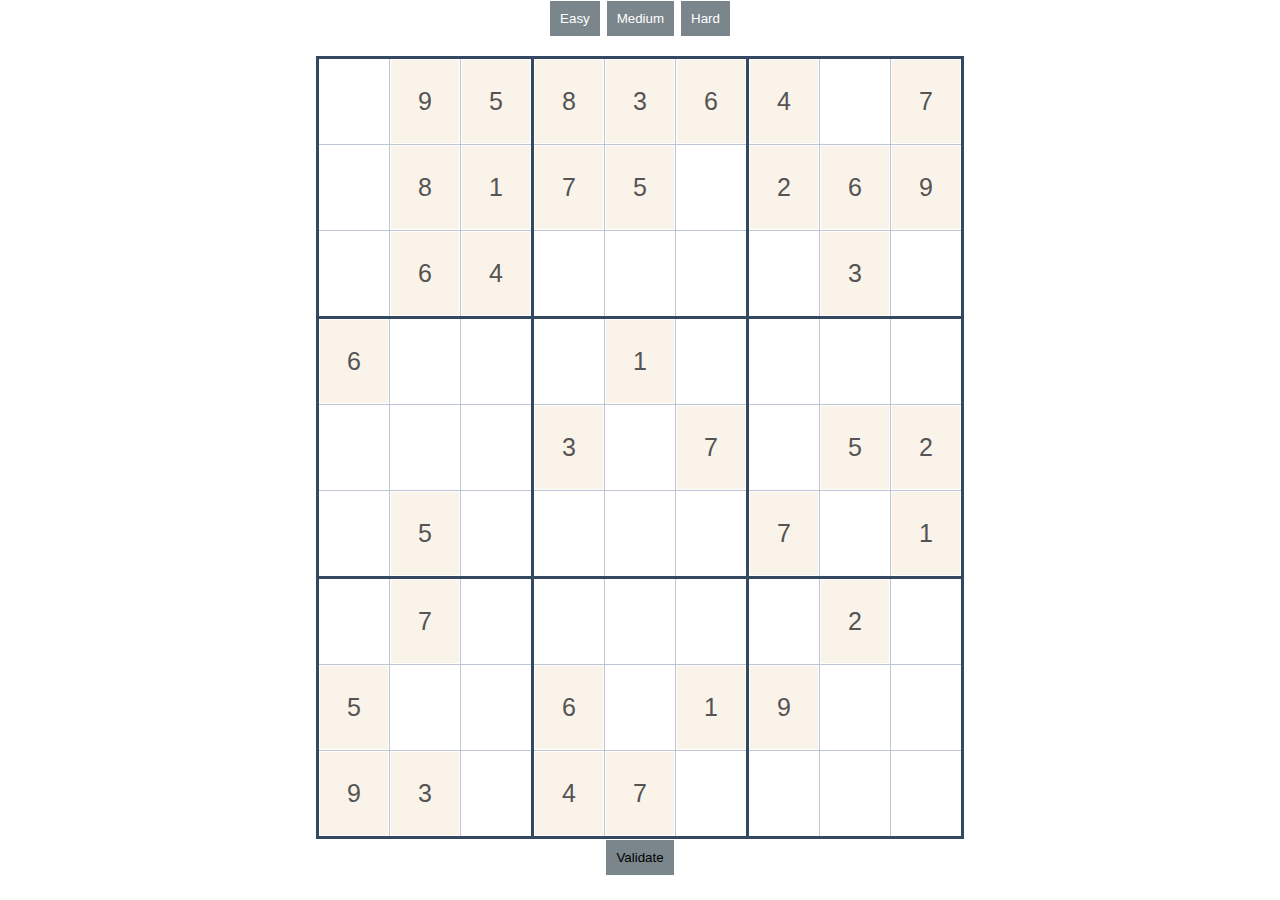
<file: index.html>
<!DOCTYPE html>
<html>
  <head>
    <meta charset="utf-8" />
    <meta http-equiv="X-UA-Compatible" content="IE=edge" />
    <meta name="viewport" content="width=device-width, initial-scale=1" />
    <link rel="stylesheet" href="style.css" />
    
  </head>
  <body>
    <button type="button" id="easy"><a href="index.html">Easy</a></button>
    <button type="button" id="medium"><a href="med-table.html">Medium</a></button>
    <button type="button" id="hard"><a href="hard-table.html">Hard</a></button>
    <table id="tableEasy">
      <tr>
        <td id="1" class="square1"  onmousedown="highlightBorder(this);"><input type="text" /></td>
        <td id="2" class="square1">
          <input type="text" value="9" disabled class="disabled" />
        </td>
        <td id="3" class="square1">
          <input type="text" value="5" disabled class="disabled" />
        </td>
        <td id="4" class="square2">
          <input type="text" value="8" disabled class="disabled" />
        </td>
        <td id="5" class="square2">
          <input type="text" value="3" disabled class="disabled" />
        </td>
        <td id="6" class="square2">
          <input type="text" value="6" disabled class="disabled" />
        </td>
        <td id="7" class="square3">
          <input type="text" value="4" disabled class="disabled" />
        </td>
        <td id="8" class="square3" onmousedown="highlightBorder(this);"><input type="text" /></td>
        <td id="9" class="square3">
          <input type="text" value="7" disabled class="disabled" />
        </td>
      </tr>
      <tr>
        <td id="11" class="square1" onmousedown="highlightBorder(this);"><input type="text" /></td>
        <td id="12" class="square1">
          <input type="text" value="8" disabled class="disabled" />
        </td>
        <td id="13" class="square1">
          <input type="text" value="1" disabled class="disabled"" />
        </td>
        <td id="14" class="square2">
          <input type="text" value="7" disabled class="disabled" />
        </td>
        <td id="15" class="square2">
          <input type="text" value="5" disabled class="disabled" />
        </td>
        <td id="16" class="square2" onmousedown="highlightBorder(this);"><input type="text" /></td>
        <td id="17" class="square3">
          <input type="text" value="2" disabled class="disabled" />
        </td>
        <td id="18" class="square3">
          <input type="text" value="6" disabled class="disabled" />
        </td>
        <td id="19" class="square3">
          <input type="text" value="9" disabled class="disabled" />
        </td>
      </tr>
      <tr>
        <td id="21" class="square1" onmousedown="highlightBorder(this);"><input type="text" /></td>
        <td id="22" class="square1">
          <input type="text" value="6" disabled class="disabled" />
        </td>
        <td id="23" class="square1">
          <input type="text" value="4" disabled class="disabled" />
        </td>
        <td id="24" class="square2" onmousedown="highlightBorder(this);"><input type="text" /></td>
        <td id="25" class="square2" onmousedown="highlightBorder(this);"><input type="text" /></td>
        <td id="26" class="square2" onmousedown="highlightBorder(this);"><input type="text" /></td>
        <td id="27" class="square3" onmousedown="highlightBorder(this);"><input type="text" /></td>
        <td id="28" class="square3">
          <input type="text" value="3" disabled class="disabled" />
        </td>
        <td id="29" class="square3" onmousedown="highlightBorder(this);"><input type="text" /></td>
      </tr>
      <tr>
        <td id="31" class="square4">
          <input type="text" value="6" disabled class="disabled" />
        </td>
        <td id="32" class="square4" onmousedown="highlightBorder(this);"><input type="text" /></td>
        <td id="33" class="square4" onmousedown="highlightBorder(this);"><input type="text" /></td>
        <td id="34" class="square5" onmousedown="highlightBorder(this);"><input type="text" /></td>
        <td id="35" class="square5">
          <input type="text" value="1" disabled class="disabled" />
        </td>
        <td id="36" class="square5" onmousedown="highlightBorder(this);"><input type="text" /></td>
        <td id="37" class="square6" onmousedown="highlightBorder(this);"><input type="text" /></td>
        <td id="38" class="square6" onmousedown="highlightBorder(this);"><input type="text" /></td>
        <td id="39" class="square6" onmousedown="highlightBorder(this);"><input type="text" /></td>
      </tr>
      <tr>
        <td id="41" class="square4" onmousedown="highlightBorder(this);"><input type="text" /></td>
        <td id="42" class="square4" onmousedown="highlightBorder(this);"><input type="text" /></td>
        <td id="43" class="square4" onmousedown="highlightBorder(this);"><input type="text" /></td>
        <td id="44" class="square5">
          <input type="text" value="3" disabled class="disabled" />
        </td>
        <td id="45" class="square5" onmousedown="highlightBorder(this);"><input type="text" /></td>
        <td id="46" class="square5">
          <input type="text" value="7" disabled class="disabled" />
        </td>
        <td id="47" class="square6" onmousedown="highlightBorder(this);"><input type="text" /></td>
        <td id="48" class="square6">
          <input type="text" value="5" disabled class="disabled" />
        </td>
        <td id="49" class="square6">
          <input type="text" value="2" disabled class="disabled" />
        </td>
      </tr>
      <tr>
        <td id="51" class="square4" onmousedown="highlightBorder(this);"><input type="text" /></td>
        <td id="52" class="square4">
          <input type="text" value="5" disabled class="disabled" />
        </td>
        <td id="53" class="square4" onmousedown="highlightBorder(this);"><input type="text" /></td>
        <td id="54" class="square5" onmousedown="highlightBorder(this);"><input type="text" /></td>
        <td id="55" class="square5" onmousedown="highlightBorder(this);"><input type="text" /></td>
        <td id="56" class="square5" onmousedown="highlightBorder(this);"><input type="text" /></td>
        <td id="57" class="square6">
          <input type="text" value="7" disabled class="disabled" />
        </td>
        <td id="58" class="square6" onmousedown="highlightBorder(this);"><input type="text" /></td>
        <td id="59" class="square6">
          <input type="text" value="1" disabled class="disabled" />
        </td>
      </tr>
      <tr>
        <td id="61" class="square7" onmousedown="highlightBorder(this);"><input type="text" /></td>
        <td id="62" class="square7">
          <input type="text" value="7" disabled class="disabled" />
        </td>
        <td id="63" class="square7" onmousedown="highlightBorder(this);"><input type="text" /></td>
        <td id="64" class="square8" onmousedown="highlightBorder(this);"><input type="text" /></td>
        <td id="65" class="square8" onmousedown="highlightBorder(this);"><input type="text" /></td>
        <td id="66" class="square8" onmousedown="highlightBorder(this);"><input type="text" /></td>
        <td id="67" class="square9" onmousedown="highlightBorder(this);"><input type="text" /></td>
        <td id="68" class="square9">
          <input type="text" value="2" disabled class="disabled" />
        </td>
        <td id="69" class="square9" onmousedown="highlightBorder(this);"><input type="text" /></td>
      </tr>
      <tr>
        <td id="71" class="square789">
          <input type="text" value="5" disabled class="disabled" />
        </td>
        <td id="72" class="square789" onmousedown="highlightBorder(this);"><input type="text" /></td>
        <td id="73" class="square789" onmousedown="highlightBorder(this);"><input type="text" /></td>
        <td id="74" class="square89">
          <input type="text" value="6" disabled class="disabled" />
        </td>
        <td id="75" class="square89" onmousedown="highlightBorder(this);"><input type="text" /></td>
        <td id="76" class="square89">
          <input type="text" value="1" disabled class="disabled" />
        </td>
        <td id="77" class="square9">
          <input type="text" value="9" disabled class="disabled" />
        </td>
        <td id="78" class="square9" onmousedown="highlightBorder(this);"><input type="text" /></td>
        <td id="79" class="square9" onmousedown="highlightBorder(this);"><input type="text" /></td>
      </tr>
      <tr>
        <td id="81" class="square7">
          <input type="text" value="9" disabled class="disabled" />
        </td>
        <td id="82" class="square7">
          <input type="text" value="3" disabled class="disabled" />
        </td>
        <td id="83" class="square7" onmousedown="highlightBorder(this);"><input type="text" /></td>
        <td id="84" class="square8">
          <input type="text" value="4" disabled class="disabled" />
        </td>
        <td id="85" class="square8">
          <input type="text" value="7" disabled class="disabled" />
        </td>
        <td id="86" class="square8" onmousedown="highlightBorder(this);"><input type="text" /></td>
        <td id="87" class="square9" onmousedown="highlightBorder(this);"><input type="text" /></td>
        <td id="88" class="square9" onmousedown="highlightBorder(this);"><input type="text" /></td>
        <td id="89" class="square9" onmousedown="highlightBorder(this);"><input type="text" /></td>
      </tr>
    </table>
    <button id="validate_btn" type="button">Validate</button>
  </body>
  <script src="script.js"></script>
</html>
</file>
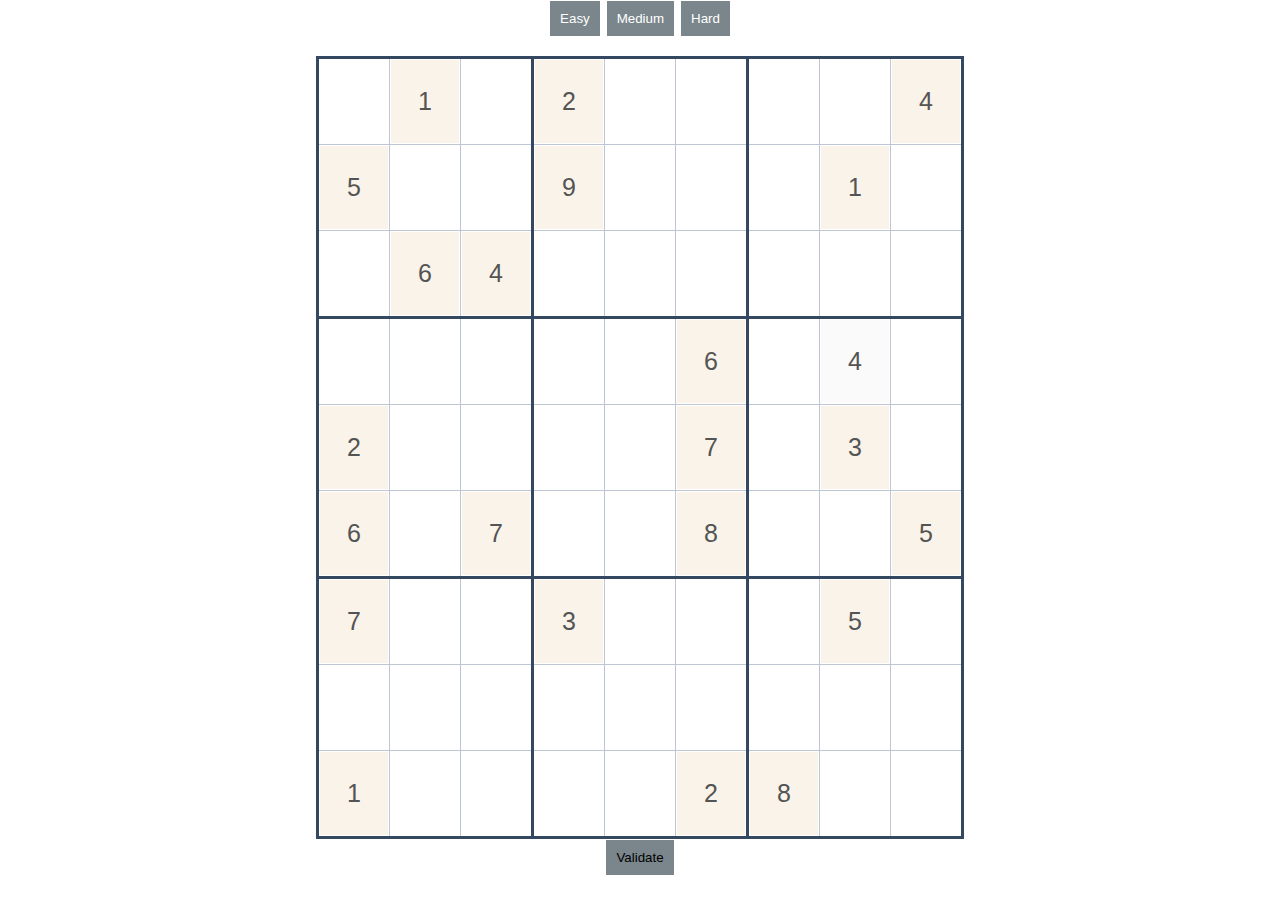
<file: hard-table.html>
<!DOCTYPE html>
<html>
    <head>
        <meta charset="utf-8">
        <meta http-equiv="X-UA-Compatible" content="IE=edge">
        <meta name="viewport" content="width=device-width, initial-scale=1">
        <link rel="stylesheet" href="style.css">
    </head>
    <body>
        <button type="button" id="easy"><a href="index.html">Easy</a></button>
    <button type="button" id="medium"><a href="med-table.html">Medium</a></button>
    <button type="button" id="hard"><a href="hard-table.html">Hard</a></button>
    
    <table>
        <tr>
            <td id="1" class="square1" onmousedown="highlightBorder(this);"><input type="text"></td>
            <td id="2" class="square1"><input type="text" value="1" disabled class="disabled"></td>
            <td id="3" class="square1" onmousedown="highlightBorder(this);"><input type="text"></td>
            <td id="4" class="square2"><input type="text" value="2" disabled class="disabled"></td>
            <td id="5" class="square2" onmousedown="highlightBorder(this);"><input type="text"></td>
            <td id="6" class="square2" onmousedown="highlightBorder(this);"><input type="text"></td>
            <td id="7" class="square3" onmousedown="highlightBorder(this);"><input type="text"></td>
            <td id="8" class="square3" onmousedown="highlightBorder(this);"><input type="text"></td>
            <td id="9" class="square3"><input type="text" value="4" disabled class="disabled"></td>
        </tr>
        <tr>
            <td id="11" class="square1"><input type="text" value="5" disabled class="disabled"></td>
            <td id="12" class="square1" onmousedown="highlightBorder(this);"><input type="text"></td>
            <td id="13" class="square1" onmousedown="highlightBorder(this);"><input type="text"></td>
            <td id="14" class="square2"><input type="text" value="9" disabled class="disabled"></td>
            <td id="15" class="square2" onmousedown="highlightBorder(this);"><input type="text"></td>
            <td id="16" class="square2" onmousedown="highlightBorder(this);"><input type="text"></td>
            <td id="17" class="square3" onmousedown="highlightBorder(this);"><input type="text"></td>
            <td id="18" class="square3"><input type="text" value="1" disabled class="disabled"></td>
            <td id="19" class="square3" onmousedown="highlightBorder(this);"><input type="text"></td>
        </tr>
        <tr>
            <td id="21" class="square1" onmousedown="highlightBorder(this);"><input type="text"></td>
            <td id="22" class="square1"><input type="text" value="6" disabled class="disabled"></td>
            <td id="23" class="square1"><input type="text" value="4" disabled class="disabled"></td>
            <td id="24" class="square2" onmousedown="highlightBorder(this);"><input type="text"></td>
            <td id="25" class="square2" onmousedown="highlightBorder(this);"><input type="text"></td>
            <td id="26" class="square2" onmousedown="highlightBorder(this);"><input type="text"></td>
            <td id="27" class="square3" onmousedown="highlightBorder(this);"><input type="text"></td>
            <td id="28" class="square3" onmousedown="highlightBorder(this);"><input type="text"></td>
            <td id="29" class="square3" onmousedown="highlightBorder(this);"><input type="text"></td>
        </tr>
        <tr>
            <td id="31"class="square4" onmousedown="highlightBorder(this);"><input type="text"></td>
            <td id="32"class="square4" onmousedown="highlightBorder(this);"><input type="text"></td>
            <td id="33"class="square4" onmousedown="highlightBorder(this);"><input type="text"></td>
            <td id="34"class="square5" onmousedown="highlightBorder(this);"><input type="text"></td>
            <td id="35"class="square5"onmousedown="highlightBorder(this);"><input type="text"></td>
            <td id="36"class="square5"><input type="text" value="6" disabled class="disabled"></td>
            <td id="37"class="square6" onmousedown="highlightBorder(this);"><input type="text"></td>
            <td id="38"class="square6"><input type="text" value="4" disabled id="disabled"></td>
            <td id="39"class="square6" onmousedown="highlightBorder(this);"><input type="text"></td>
        </tr>
        <tr>
            <td id="41" class="square4"><input type="text" value="2" disabled class="disabled"></td>
            <td id="42" class="square4" onmousedown="highlightBorder(this);"><input type="text"></td>
            <td id="43" class="square4" onmousedown="highlightBorder(this);"><input type="text"></td>
            <td id="44" class="square5" onmousedown="highlightBorder(this);"><input type="text"></td>
            <td id="45" class="square5" onmousedown="highlightBorder(this);"><input type="text"></td>
            <td id="46" class="square5"><input type="text" value="7" disabled class="disabled"></td>
            <td id="47" class="square6" onmousedown="highlightBorder(this);"><input type="text"></td>
            <td id="48" class="square6"><input type="text" value="3" disabled class="disabled"></td>
            <td id="49" class="square6" onmousedown="highlightBorder(this);"><input type="text"></td>
        </tr>
        <tr>
            <td id="51" class="square4"><input type="text" value="6" disabled class="disabled"></td>
            <td id="52" class="square4" onmousedown="highlightBorder(this);"><input type="text"></td>
            <td id="53" class="square4"><input type="text" value="7" disabled class="disabled"></td>
            <td id="54" class="square5" onmousedown="highlightBorder(this);"><input type="text"></td>
            <td id="55" class="square5" onmousedown="highlightBorder(this);"><input type="text"></td>
            <td id="56" class="square5"><input type="text" value="8" disabled class="disabled"></td>
            <td id="57" class="square6" onmousedown="highlightBorder(this);"><input type="text"></td>
            <td id="58" class="square6" onmousedown="highlightBorder(this);"><input type="text"></td>
            <td id="59" class="square6"><input type="text" value="5" disabled class="disabled"></td>
        </tr>
        <tr>
            <td id="61" class="square7"><input type="text" value="7" disabled class="disabled"></td>
            <td id="62" class="square7" onmousedown="highlightBorder(this);"><input type="text"></td>
            <td id="63" class="square7" onmousedown="highlightBorder(this);"><input type="text"></td>
            <td id="64" class="square8"><input type="text" value="3" disabled class="disabled"></td>
            <td id="65" class="square8" onmousedown="highlightBorder(this);"><input type="text"></td>
            <td id="66" class="square8" onmousedown="highlightBorder(this);"><input type="text"></td>
            <td id="67" class="square9" onmousedown="highlightBorder(this);"><input type="text"></td>
            <td id="68" class="square9"><input type="text" value="5" disabled class="disabled"></td>
            <td id="69" class="square9" onmousedown="highlightBorder(this);"><input type="text"></td>
        </tr>
        <tr>
            <td id="71" class="square7" onmousedown="highlightBorder(this);"><input type="text"></td>
            <td id="72" class="square7" onmousedown="highlightBorder(this);"><input type="text"></td>
            <td id="73" class="square7" onmousedown="highlightBorder(this);"><input type="text"></td>
            <td id="74" class="square8" onmousedown="highlightBorder(this);"><input type="text"></td>
            <td id="75" class="square8" onmousedown="highlightBorder(this);"><input type="text"></td>
            <td id="76" class="square8" onmousedown="highlightBorder(this);"><input type="text"></td>
            <td id="77" class="square9" onmousedown="highlightBorder(this);"><input type="text"></td>
            <td id="78" class="square9" onmousedown="highlightBorder(this);"><input type="text"></td>
            <td id="79" class="square9" onmousedown="highlightBorder(this);"><input type="text"></td>
        </tr>
        <tr>
            <td id="81" class="square7"><input type="text" value="1" disabled class="disabled"></td>
            <td id="82" class="square7" onmousedown="highlightBorder(this);"><input type="text"></td>
            <td id="83" class="square7" onmousedown="highlightBorder(this);"><input type="text"></td>
            <td id="84" class="square8" onmousedown="highlightBorder(this);"><input type="text"></td>
            <td id="85" class="square8" onmousedown="highlightBorder(this);"><input type="text"></td>
            <td id="86" class="square8"><input type="text" value="2" disabled class="disabled"></td>
            <td id="87" class="square9"><input type="text" value="8" disabled class="disabled"></td>
            <td id="88" class="square9" onmousedown="highlightBorder(this);"><input type="text"></td>
            <td id="89" class="square9" onmousedown="highlightBorder(this);"><input type="text"></td>
        </tr>
    </table>

    <button id="validate_btn" type="button">Validate</button>  
    </body>
    <script src="script.js"></script>
</html>
</file>
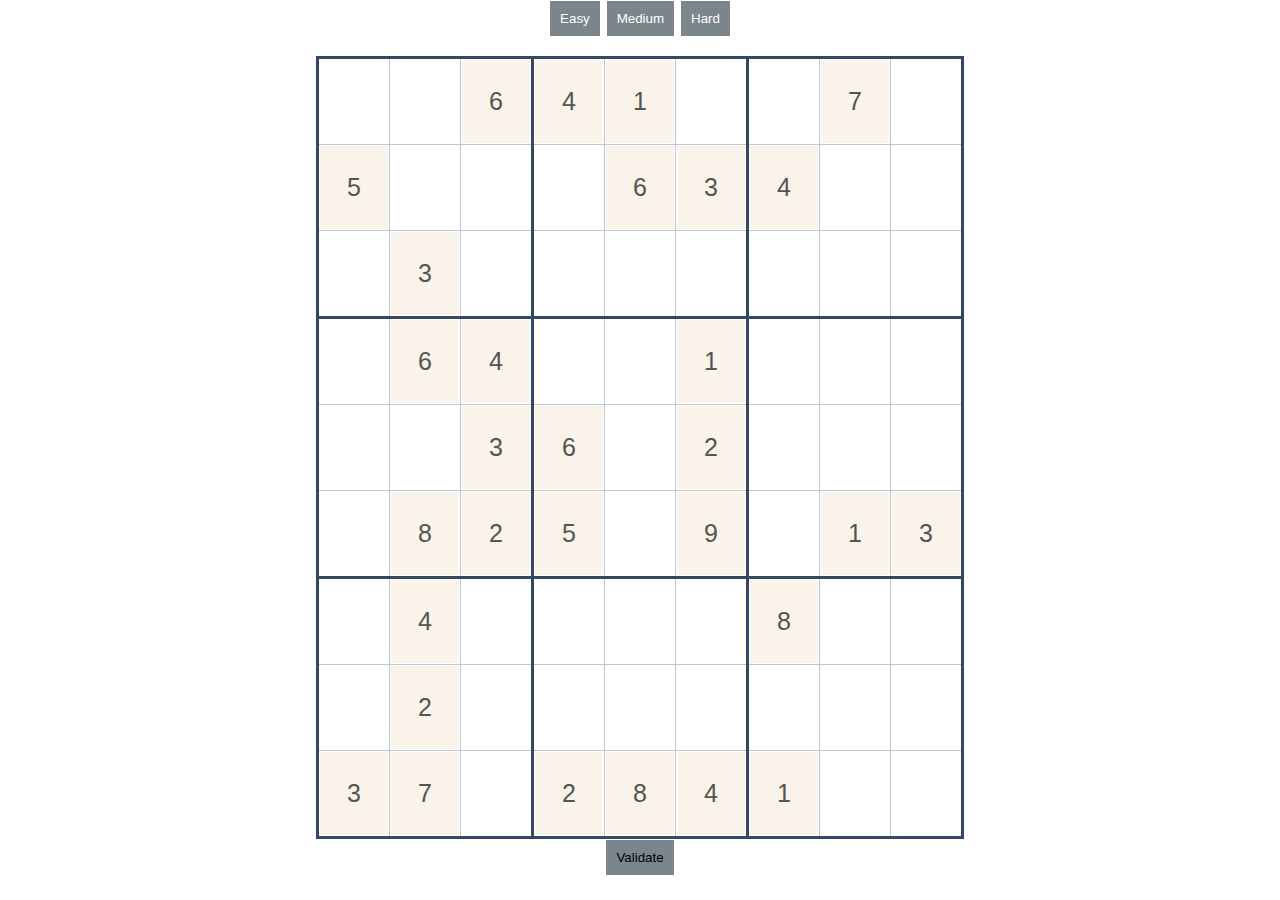
<file: med-table.html>
<!DOCTYPE html>
<html>
    <head>
        <meta charset="utf-8">
        <meta http-equiv="X-UA-Compatible" content="IE=edge">
        <meta name="viewport" content="width=device-width, initial-scale=1">
        <link rel="stylesheet" href="style.css">
    </head>
    <body>
        <button type="button" id="easy"><a href="index.html">Easy</a></button>
    <button type="button" id="medium"><a href="med-table.html">Medium</a></button>
    <button type="button" id="hard"><a href="hard-table.html">Hard</a></button>

    <table>
        <tr>
            <td id="1" class="square1" onmousedown="highlightBorder(this);"><input type="text"></td>
            <td id="2" class="square1" onmousedown="highlightBorder(this);"><input type="text"></td>
            <td id="3" class="square1"><input type="text" value="6" disabled class="disabled"></td>
            <td id="4" class="square2"><input type="text" value="4" disabled class="disabled"></td>
            <td id="5" class="square2"><input type="text" value="1" disabled class="disabled"></td>
            <td id="6" class="square2" onmousedown="highlightBorder(this);"><input type="text"></td>
            <td id="7" class="square3" onmousedown="highlightBorder(this);"><input type="text"></td>
            <td id="8" class="square3"><input type="text" value="7" disabled class="disabled"></td>
            <td id="9" class="square3" onmousedown="highlightBorder(this);"><input type="text"></td>
        </tr>
        <tr>
            <td id="11" class="square1"><input type="text" value="5" disabled class="disabled"></td>
            <td id="12" class="square1" onmousedown="highlightBorder(this);"><input type="text"></td>
            <td id="13" class="square1" onmousedown="highlightBorder(this);"><input type="text"></td>
            <td id="14" class="square2" onmousedown="highlightBorder(this);"><input type="text"></td>
            <td id="15" class="square2"><input type="text" value="6" disabled class="disabled"></td>
            <td id="16" class="square2"><input type="text" value="3" disabled class="disabled"></td>
            <td id="17" class="square3"><input type="text" value="4" disabled class="disabled"></td>
            <td id="18" class="square3" onmousedown="highlightBorder(this);"><input type="text"></td>
            <td id="19" class="square3" onmousedown="highlightBorder(this);"><input type="text"></td>
        </tr>
        <tr>
            <td id="21" class="square1" onmousedown="highlightBorder(this);"><input type="text"></td>
            <td id="22" class="square1"><input type="text" value="3" disabled class="disabled"></td>
            <td id="23" class="square1" onmousedown="highlightBorder(this);"><input type="text"></td>
            <td id="24" class="square2" onmousedown="highlightBorder(this);"><input type="text"></td>
            <td id="25" class="square2" onmousedown="highlightBorder(this);"><input type="text"></td>
            <td id="26" class="square2" onmousedown="highlightBorder(this);"><input type="text"></td>
            <td id="27" class="square3" onmousedown="highlightBorder(this);"><input type="text"></td>
            <td id="28" class="square3" onmousedown="highlightBorder(this);"><input type="text"></td>
            <td id="29" class="square3" onmousedown="highlightBorder(this);"><input type="text"></td>
            
        </tr>
        <tr>
            <td id="31" class="square4" onmousedown="highlightBorder(this);"><input type="text"></td>
            <td id="32" class="square4"><input type="text" value="6" disabled class="disabled"></td>
            <td id="33" class="square4"><input type="text" value="4" disabled class="disabled"></td>
            <td id="34" class="square5" onmousedown="highlightBorder(this);"><input type="text"></td>
            <td id="35" class="square5" onmousedown="highlightBorder(this);"><input type="text"></td>
            <td id="36" class="square5"><input type="text" value="1" disabled class="disabled"></td>
            <td id="37" class="square6" onmousedown="highlightBorder(this);"><input type="text"></td>
            <td id="38" class="square6" onmousedown="highlightBorder(this);"><input type="text"></td>
            <td id="39" class="square6" onmousedown="highlightBorder(this);"><input type="text"></td>
        </tr>
        <tr>
            <td id="41" class="square4" onmousedown="highlightBorder(this);"><input type="text"></td>
            <td id="42" class="square4" onmousedown="highlightBorder(this);"><input type="text"></td>
            <td id="43" class="square4"><input type="text" value="3" disabled class="disabled"></td>
            <td id="44" class="square5"><input type="text" value="6" disabled class="disabled"></td>
            <td id="45" class="square5" onmousedown="highlightBorder(this);"><input type="text"></td>
            <td id="46" class="square5"><input type="text" value="2" disabled class="disabled"></td>
            <td id="47" class="square6" onmousedown="highlightBorder(this);"><input type="text"></td>
            <td id="48" class="square6" onmousedown="highlightBorder(this);"><input type="text"></td>
            <td id="49" class="square6" onmousedown="highlightBorder(this);"><input type="text"></td>
        </tr>
        <tr>
            <td id="51" class="square4" onmousedown="highlightBorder(this);"><input type="text"></td>
            <td id="52" class="square4"><input type="text" value="8" disabled class="disabled"></td>
            <td id="53" class="square4"><input type="text" value="2" disabled class="disabled"></td>
            <td id="54" class="square5"><input type="text" value="5" disabled class="disabled"></td>
            <td id="55" class="square5" onmousedown="highlightBorder(this);"><input type="text"></td>
            <td id="56" class="square5"><input type="text" value="9" disabled class="disabled"></td>
            <td id="57" class="square6" onmousedown="highlightBorder(this);"><input type="text"></td>
            <td id="58" class="square6"><input type="text" value="1" disabled class="disabled"></td>
            <td id="59" class="square6"><input type="text" value="3" disabled class="disabled"></td>
        </tr>
        <tr>
            <td id="61" class="square7" onmousedown="highlightBorder(this);"><input type="text"></td>
            <td id="62" class="square7"><input type="text" value="4" disabled class="disabled"></td>
            <td id="63" class="square7" onmousedown="highlightBorder(this);"><input type="text"></td>
            <td id="64" class="square8" onmousedown="highlightBorder(this);"><input type="text"></td>
            <td id="65" class="square8" onmousedown="highlightBorder(this);"><input type="text"></td>
            <td id="66" class="square8" onmousedown="highlightBorder(this);"><input type="text"></td>
            <td id="67" class="square9"><input type="text" value="8" disabled class="disabled"></td>
            <td id="68" class="square9" onmousedown="highlightBorder(this);"><input type="text"></td>
            <td id="69" class="square9" onmousedown="highlightBorder(this);"><input type="text"></td>
        </tr>
        <tr>
            <td id="71" class="square7" onmousedown="highlightBorder(this);"><input type="text"></td>
            <td id="72" class="square7"><input type="text" value="2" disabled class="disabled"></td>
            <td id="73" class="square7" onmousedown="highlightBorder(this);"><input type="text"></td>
            <td id="74" class="square8" onmousedown="highlightBorder(this);"><input type="text"></td>
            <td id="75" class="square8" onmousedown="highlightBorder(this);"><input type="text"></td>
            <td id="76" class="square8" onmousedown="highlightBorder(this);"><input type="text"></td>
            <td id="77" class="square9" onmousedown="highlightBorder(this);"><input type="text"></td>
            <td id="78" class="square9" onmousedown="highlightBorder(this);"><input type="text"></td>
            <td id="79" class="square9" onmousedown="highlightBorder(this);"><input type="text"></td>
            
        </tr>
        <tr>
            <td id="81" class="square7"><input type="text" value="3" disabled class="disabled"></td>
            <td id="82" class="square7"><input type="text" value="7" disabled class="disabled"></td>
            <td id="83" class="square7" onmousedown="highlightBorder(this);"><input type="text"></td>
            <td id="84" class="square8"><input type="text" value="2" disabled class="disabled"></td>
            <td id="85" class="square8"><input type="text" value="8" disabled class="disabled"></td>
            <td id="86" class="square8"><input type="text" value="4" disabled class="disabled"></td>
            <td id="87" class="square9"><input type="text" value="1" disabled class="disabled"></td>
            <td id="88" class="square9" onmousedown="highlightBorder(this);"><input type="text"></td>
            <td id="89" class="square9" onmousedown="highlightBorder(this);"><input type="text"></td>
        </tr>
    </table>
    <button id="validate_btn" type="button">Validate</button>
    </body>
    <script src="script.js"></script>
</html>
</file>
<file: style.css>
body {
  margin: auto;
  text-align: center;
  font-family: Source Sans Pro, sans-serif;
  font-size: 25px;
}
table {
  text-align: center;
  margin: auto;
  border: 1px solid #344861;
  border-collapse: collapse;
  margin-top: 20px;
}
tr td {
  border: 1px solid #bec6d4;
}
td {
  height: 60px;
  width: 60px;
}
td:first-child {
  border-left: solid #344861;
}
td:nth-child(3n) {
  border-right: solid #344861;
}
tr:first-child {
  border-top: solid #344861;
}
tr:nth-child(3n) td {
  border-bottom: solid #344861;
}
input {
  height: 9vh;
  width: 5vw;
  outline: none;
  border: none;
  font-size: 25px;
  line-height: 100%;
  text-align: center;
}
.disabled {
  background-color: rgb(250, 243, 233);
}
.change_background{
  background-color: rgba(143, 162, 202, 0.233);
}

input:hover{
  background-color: #9db8eb;
}
a{
  text-decoration: none;
  color: white;
}
button{
  padding: 10px;
  background-color:rgb(122, 134, 139);
  border: none;
}
.instance{
  background-color: rgb(209, 171, 181);
}

.changebg{
  background-color: rgb(160, 190, 235);
}
.dupes{
  background-color: #8aabe9;
}
</file>
